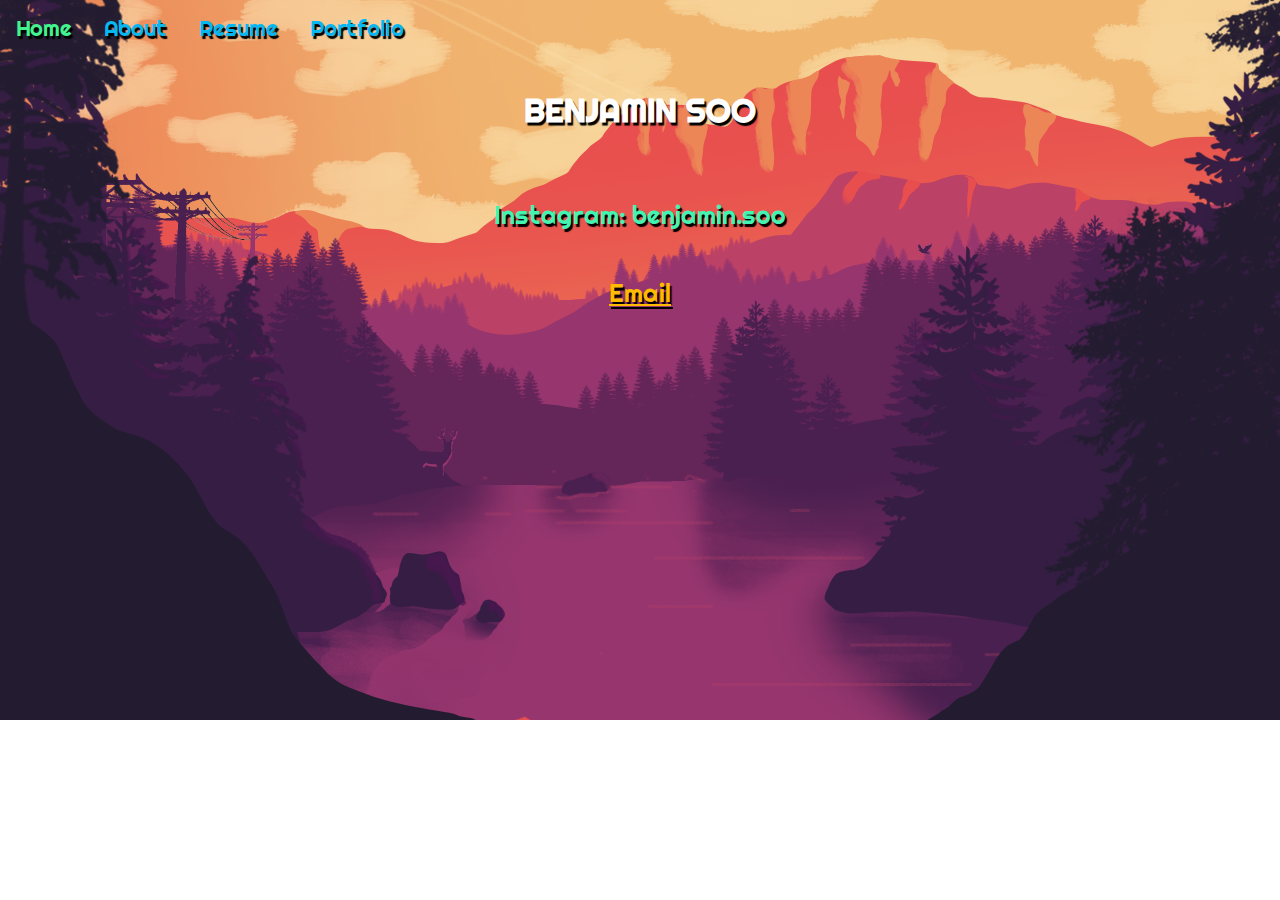
<file: index.html>
<!doctype html>
<html>
    <head>
        <meta charset= "utf-8">
        <title>Home Page</title>
    </head>
    <body>
         <link href="style.css" rel="stylesheet" type="text/css">
        <ul id="nav"> <!-- this is a comment. Ul stands for unordered list.-->
            <li><a href="index.html">Home</a></li> <!-- li stands for list item-->
            <li><a href="about.html">About</a></li>
            <li><a href="resume.html">Resume</a></li>
            <li><a href="portfolio.html">Portfolio</a></li>
        </ul>
        <div id="homepagecenter">
            <br>
        <h1 id="headertwo">BENJAMIN SOO</h1>
        <br>
        <p id="fonttwo">Instagram: benjamin.soo</p>
        <br>
        <a href="mailto:benjaminsoo777@gmail.com">Email</a></p>
    </body>
    </div>
</html>
</file>
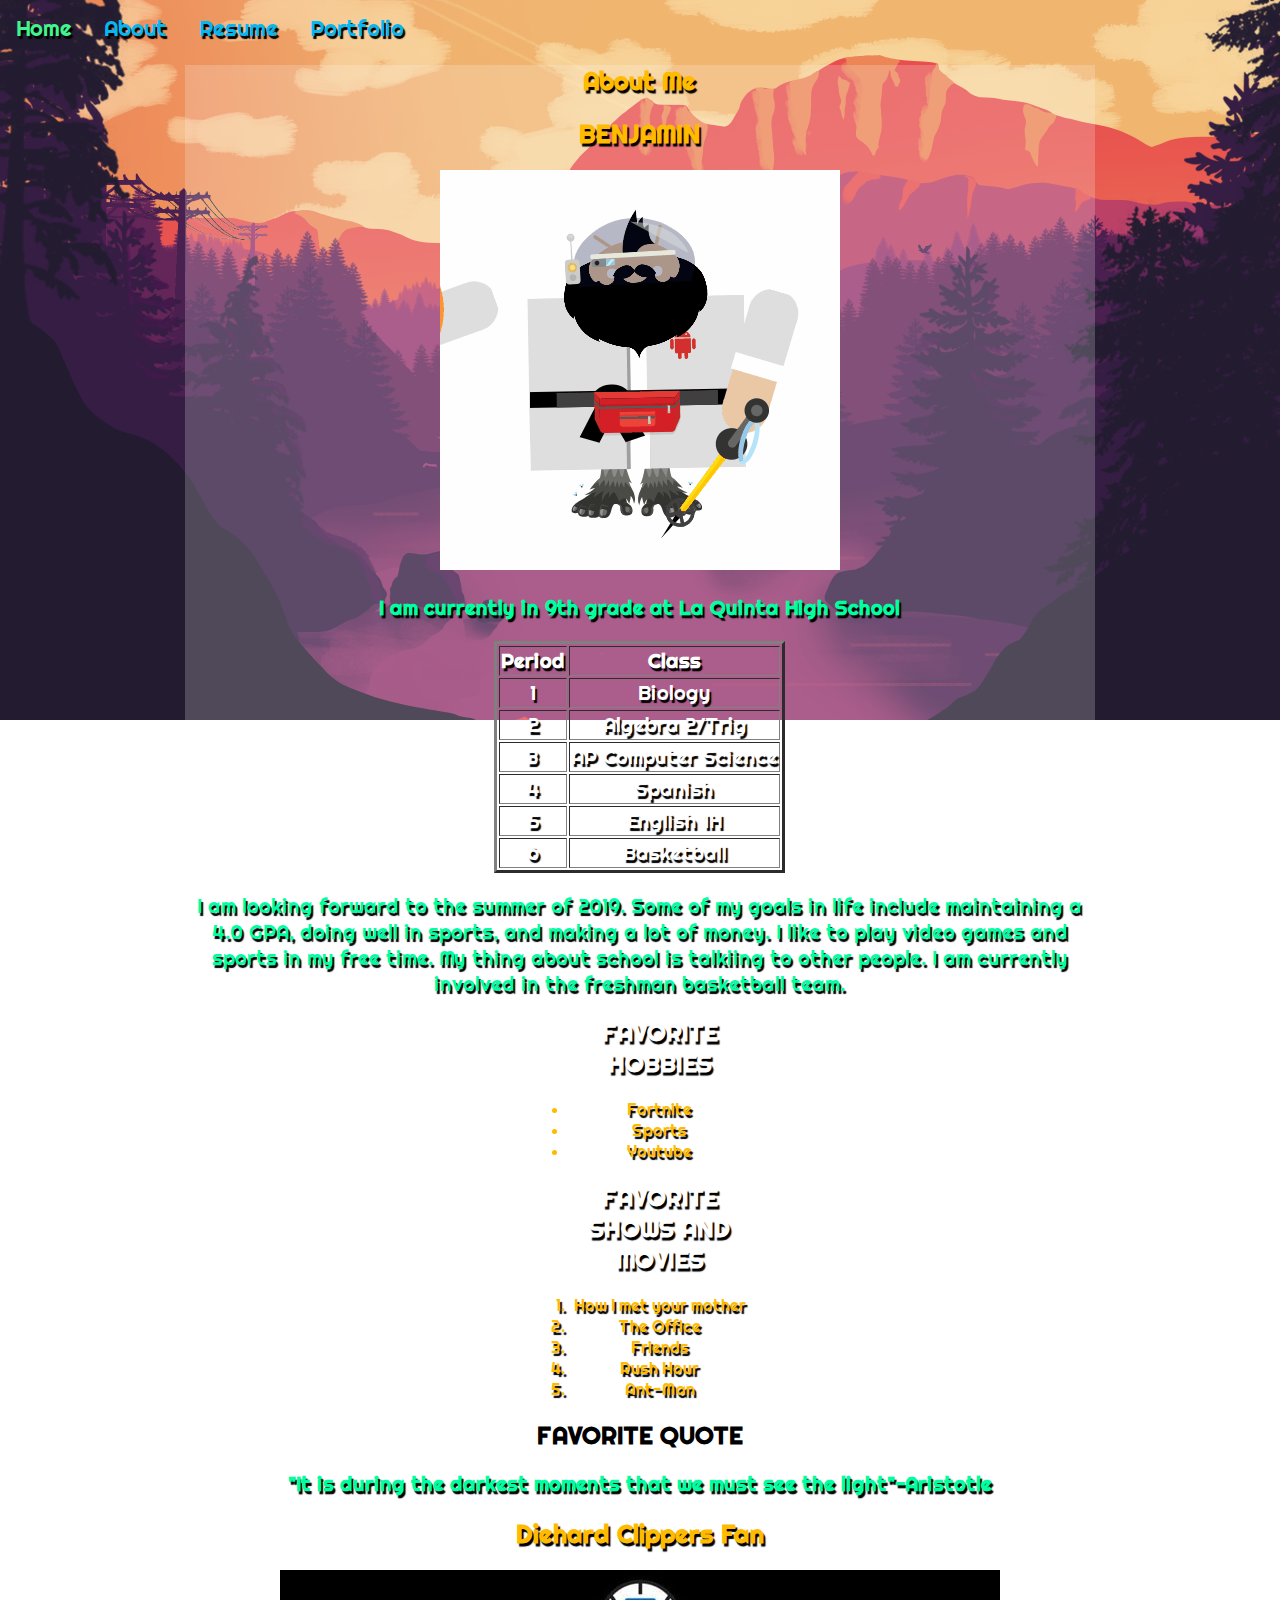
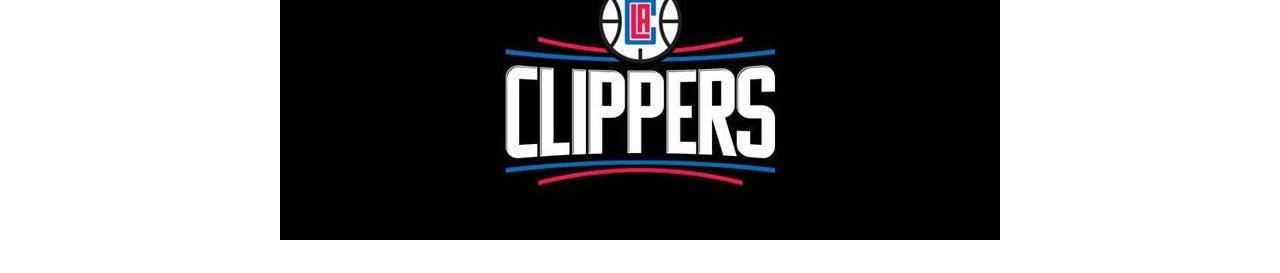
<file: about.html>
<!doctype html>
<html>
    <head>
        <meta charset= "utf-8">
        <title>About</title>
        <link href="style.css" rel="stylesheet" type="text/css">
    </head>
    <body>
        <ul id="nav"> <!-- this is a comment. Ul stands for unordered list.-->
            <li><a href="index.html">Home</a></li> <!-- li stands for list item-->
            <li><a href="about.html">About</a></li>
            <li><a href="resume.html">Resume</a></li>
            <li><a href="portfolio.html">Portfolio</a></li>
        </ul>
         <div id="content">
        <h1 id="header">About Me</h1>
        <h2 id="header">BENJAMIN</h2>
        <img src="ben.gif">
        <h3 id="resumefont">I am currently in 9th grade at La Quinta High School</h3>
        <div id="resumefontsmalltwo">
        <table border=3>
            <tr>
                <th>Period</th>
                <th>Class</th>
            </tr>
            <tr><!--Period 1 row-->
                <td>1</td>
                <td>Biology</td>
            </tr>
            <tr>
                <td>2</td>
                <td>Algebra 2/Trig</td>
            </tr>
            <tr>
                <td>3</td>
                <td>AP Computer Science</td>
            </tr>
            <tr>
                <td>4</td>
                <td>Spanish</td>
            </tr>
            <tr>
                <td>5</td>
                <td>English 1H</td>
            </tr>
            <tr>
                <td>6</td>
                <td>Basketball</td>
            </tr>
        </table>
        </div>
        <p id="resumefont">I am looking forward to the summer of 2019. Some of my goals in life 
        include maintaining a 4.0 GPA, doing well in sports, and making a lot
         of money. I like to play video games and sports in my free time. My 
         thing about school is talkiing to other people. I am currently involved
         in the freshman basketball team.</p>
         <ul>
             <h2 id="headertwo">FAVORITE HOBBIES</h2> 
             <li id="resumefontsmallthree">Fortnite</li>
             <li id="resumefontsmallthree">Sports</li>
             <li id="resumefontsmallthree">Youtube</li>
         </ul>
         <ol>
             <h2 id="headertwo">FAVORITE SHOWS AND MOVIES</h2>
             <li id="resumefontsmallthree">How I met your mother</li>
             <li id="resumefontsmallthree">The Office</li>
             <li id="resumefontsmallthree">Friends</li>
             <li id="resumefontsmallthree">Rush Hour</li>
             <li id="resumefontsmallthree">Ant-Man</li>
         </ol>
         <h2 if="header">FAVORITE QUOTE</h2>
         <h3 id="resumefont">"It is during the darkest moments that we must see the light"-Aristotle</h3>
         <h2 id="header">Diehard Clippers Fan</h2>
         <img src="go clippers.jpg">
          </div id="content">
        </body>
    </html>
</file>
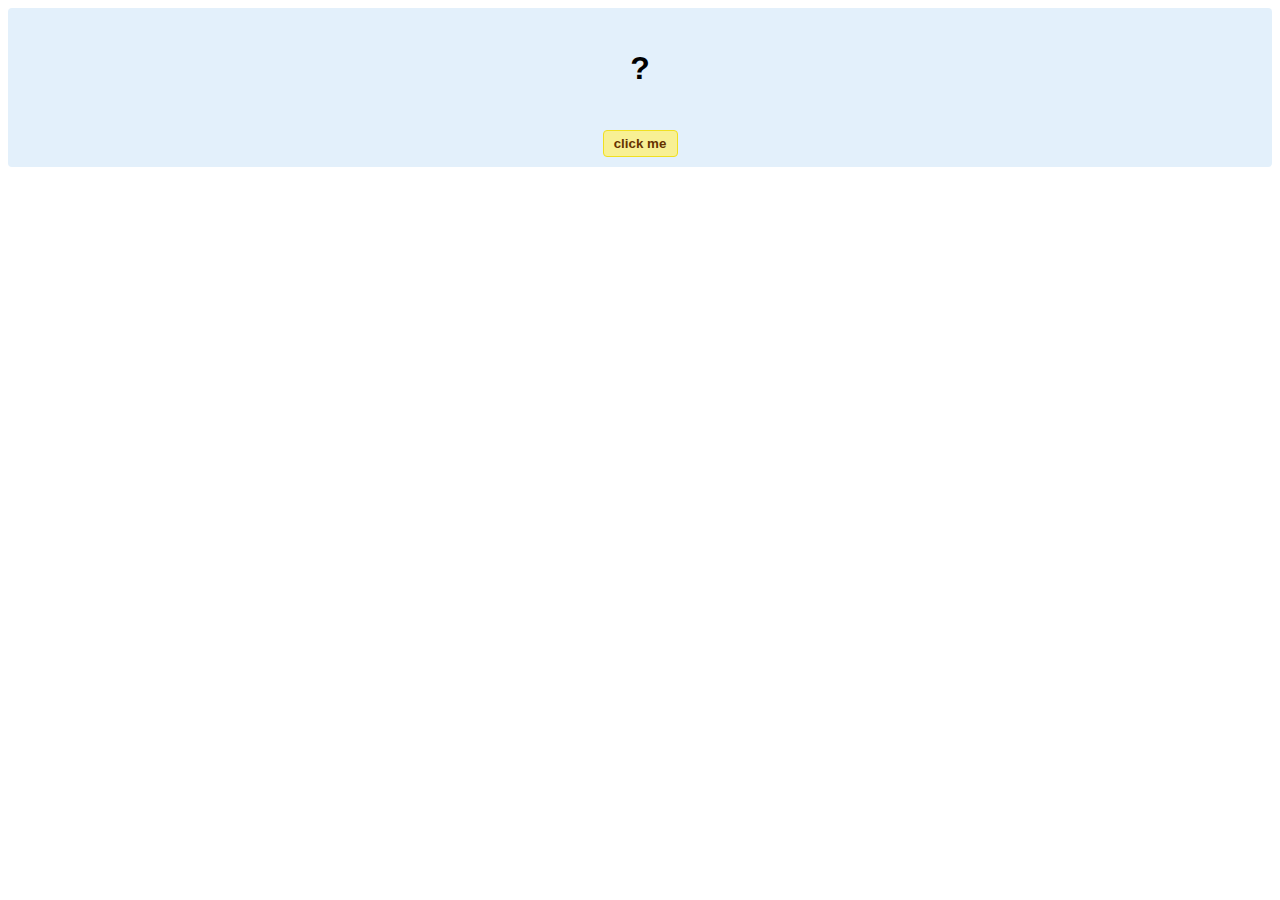
<file: hello-world.html>
<!DOCTYPE html>
<!-- HTML5 Hello world by kirupa - http://www.kirupa.com/html5/getting_your_feet_wet_html5_pg1.htm -->
<html lang="en-us">

<head>
<meta charset="utf-8">
<title>Hello...</title>
<style type="text/css">
#mainContent {
	font-family: Arial, Helvetica, sans-serif;
	font-size: xx-large;
	font-weight: bold;
	background-color: #E3F0FB;
	border-radius: 4px;
	padding: 10px;
	text-align: center;
}
.buttonStyle {
	border-radius: 4px;
	border: thin solid #F0E020;
	padding: 5px;
	background-color: #F8F094;
	font-family: "Segoe UI", Tahoma, Geneva, Verdana, sans-serif;
	font-weight: bold;
	color: #663300;
	width: 75px;
}

.buttonStyle:hover {
	border: thin solid #FFCC00;
	background-color: #FCF9D6;
	color: #996633;
	cursor: pointer;
}
.buttonStyle:active {
	border: thin solid #99CC00;
	background-color: #F5FFD2;
	color: #669900;
	cursor: pointer;
}

</style>
</head>

<body>
<div id="mainContent">
<p id="helloText">?</p>
<button id="clickButton" class="buttonStyle">click me</button>
</div>
<script> 
var myButton = document.getElementById("clickButton");
var myText = document.getElementById("helloText");

myButton.addEventListener('click', doSomething, false)

function doSomething() {
	myText.textContent = "hello, world!";
}
</script>

</body>
</html>
</file>
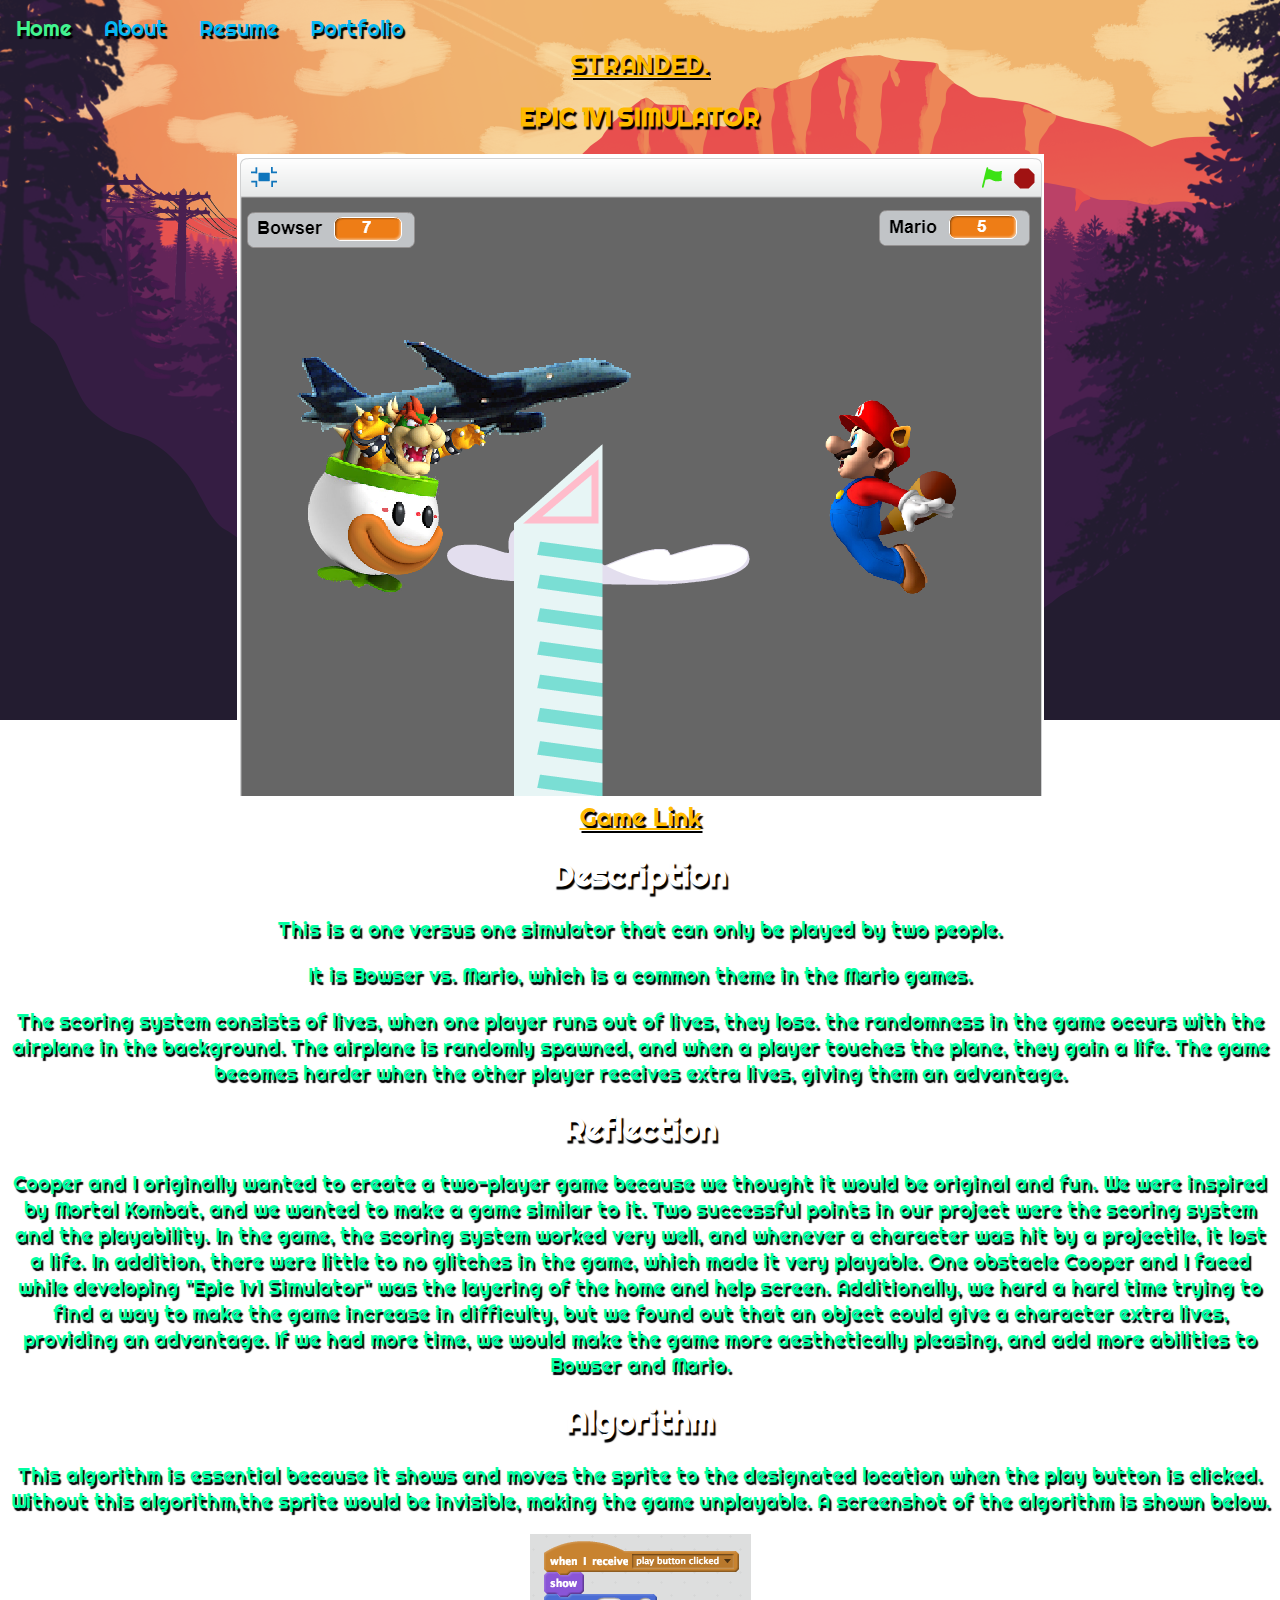
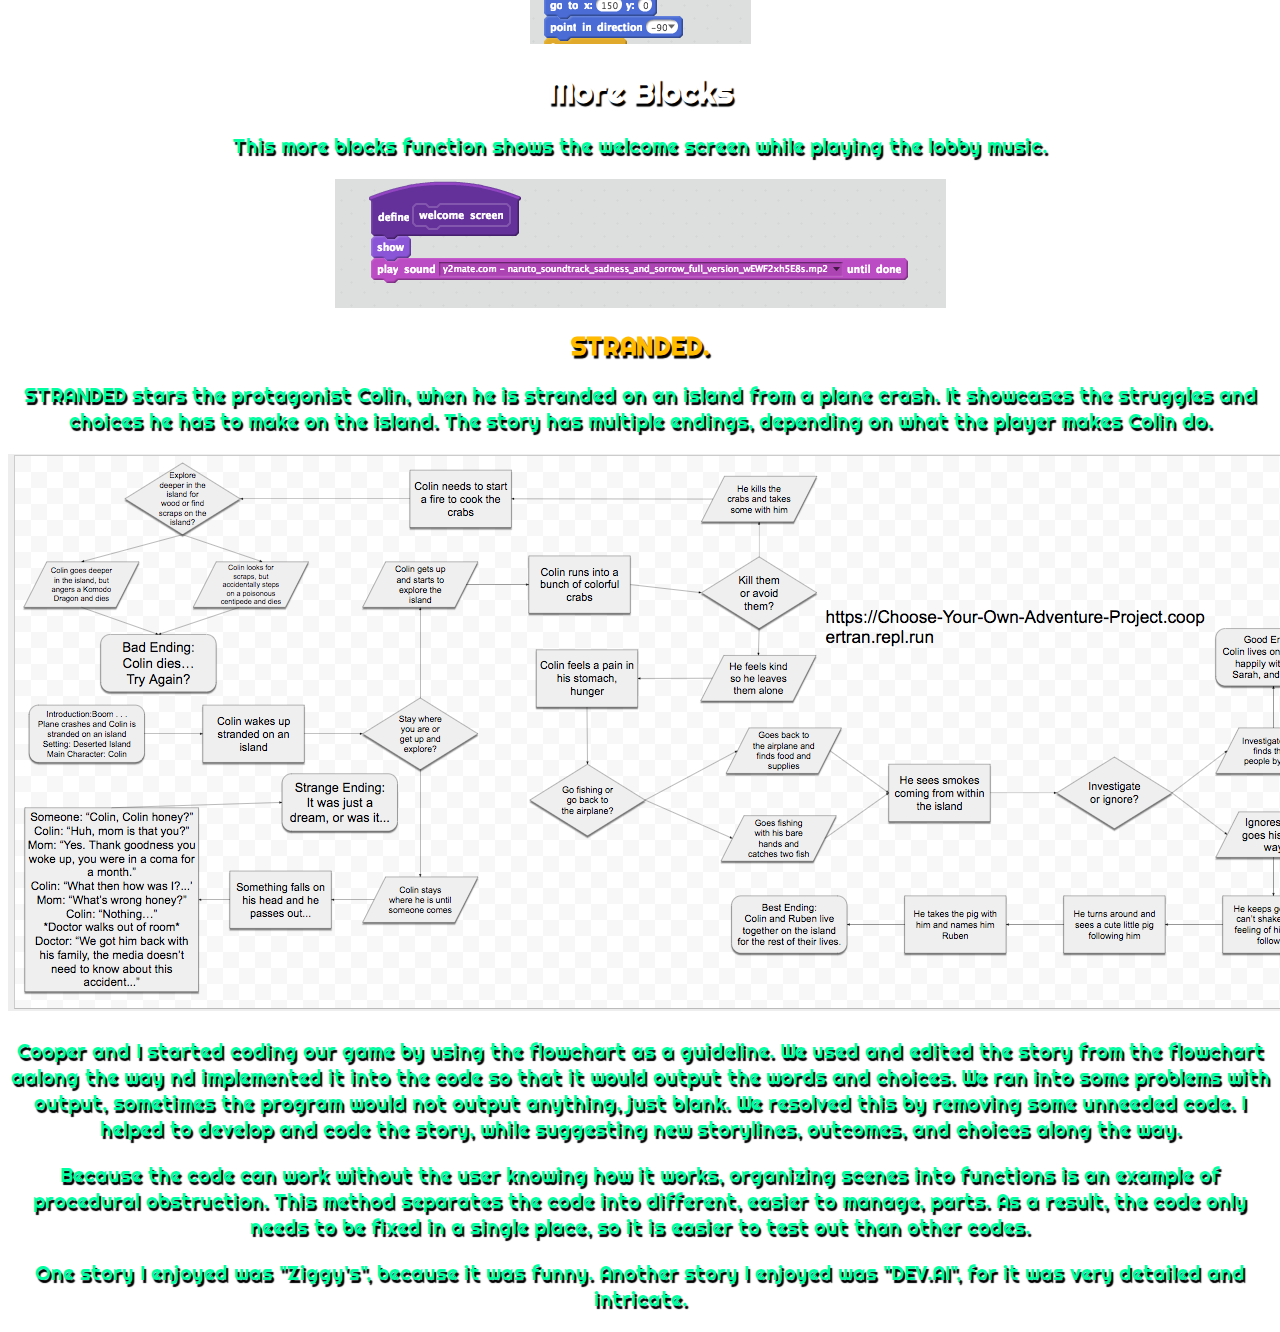
<file: portfolio.html>
<!doctype html>
<html>
    <head>
    <meta charset= "utf-8">
    <title>Portfolio</title>
  <link href="style.css" rel="stylesheet" type="text/css">
  </head>
<body>
  <ul id="nav"> <!-- this is a comment. Ul stands for unordered list.-->
            <li><a href="index.html">Home</a></li> <!-- li stands for list item-->
            <li><a href="about.html">About</a></li>
            <li><a href="resume.html">Resume</a></li>
            <li><a href="portfolio.html">Portfolio</a></li>
        </ul>
        <center>
        <a href = "#flowchart">STRANDED.</a>
        <h2 id="header">EPIC 1V1 SIMULATOR</h2>
        <img src="ss.PNG">
        <br>
        <a href="https://scratch.mit.edu/projects/258890315/">Game Link</a></p>
        <h1 id="headertwo">Description</h1>
         <p id="resumefont">This is a one versus one simulator that can only be played by two people.</p>
         <lr></lr>
          <p id="resumefont">It is Bowser vs. Mario, which is a common theme in the Mario games.</p>
          <lr></lr>
          <p id="resumefont">The scoring system consists of lives, when one player runs out of 
          lives, they lose. the randomness in the game occurs with the airplane in the background. 
          The airplane is randomly spawned, and when a player touches the plane, they gain a life. 
          The game becomes harder when the other player receives extra lives, giving them an advantage.</p>
          <h1 id="headertwo">Reflection</h1>
          <p id="resumefont"> Cooper and I originally wanted to create a two-player game because we thought
          it would be original and fun. We were inspired by Mortal Kombat, and we wanted to make a game similar
          to it. Two successful points in our project were the scoring system and the playability. In the 
          game, the scoring system worked very well, and whenever a character was hit by a projectile, it 
          lost a life. In addition, there were little to no glitches in the game, which made it very playable. 
          One obstacle Cooper and I faced while developing "Epic 1v1 Simulator" was the layering of the home 
          and help screen. Additionally, we hard a hard time trying to find a way to make the game increase in 
          difficulty, but we found out that an object could give a character extra lives, providing an advantage. 
          If we had more time, we would make the game more aesthetically pleasing, and add more abilities to
          Bowser and Mario.</p>
          <h1 id="headertwo">Algorithm</h1>
          <p id="resumefont">This algorithm is essential because it shows and moves the sprite to the designated location 
          when the play button is clicked. Without this algorithm,the sprite would be invisible, making the 
          game unplayable. A screenshot of the algorithm is shown below.</p>
          <img src="algorithm.png">
          <h1 id="headertwo">More Blocks</h1>
          <p id="resumefont">This more blocks function shows the welcome screen while playing the lobby music.</p>
          <img src="more block.png">
          <h1 id="flowchart">STRANDED.</h1>
          <p id="resumefont">STRANDED stars the protagonist Colin, when he is stranded on an island from a plane crash. It showcases
          the struggles and choices he has to make on the island. The story has multiple endings, depending on what 
          the player makes Colin do.</p>
          <a href="https://docs.google.com/drawings/d/1V3H1aQE4wHXHkaPWXhpzBOkWeHF41MPpLgjVolWRweU/edit?usp=sharing" target="_BLANK">
        <img src = "stranded.png">
        </a>
        <p id="resumefont">Cooper and I started coding our game by using the flowchart as a guideline. We used and edited the story from the 
        flowchart aalong the way nd implemented it into the code so that it would output the words and choices. We ran into some problems with 
        output, sometimes the program would not output anything, just blank. We resolved this by removing some unneeded code. I helped to develop 
        and code the story, while suggesting new storylines, outcomes, and choices along the way.</p>
        <p id="resumefont">Because the code can work without the user knowing how it works, organizing scenes
        into functions is an example of procedural obstruction. This method separates the code into different, easier to manage, parts. As 
        a result, the code only needs to be fixed in a single place, so it is easier to test out than other codes.</p>
        <p id="resumefont">One story I enjoyed was "Ziggy's", because it was funny. Another story I enjoyed was "DEV.AI", for it was very 
        detailed and intricate.</p>
        </center>
    </body>
</file>
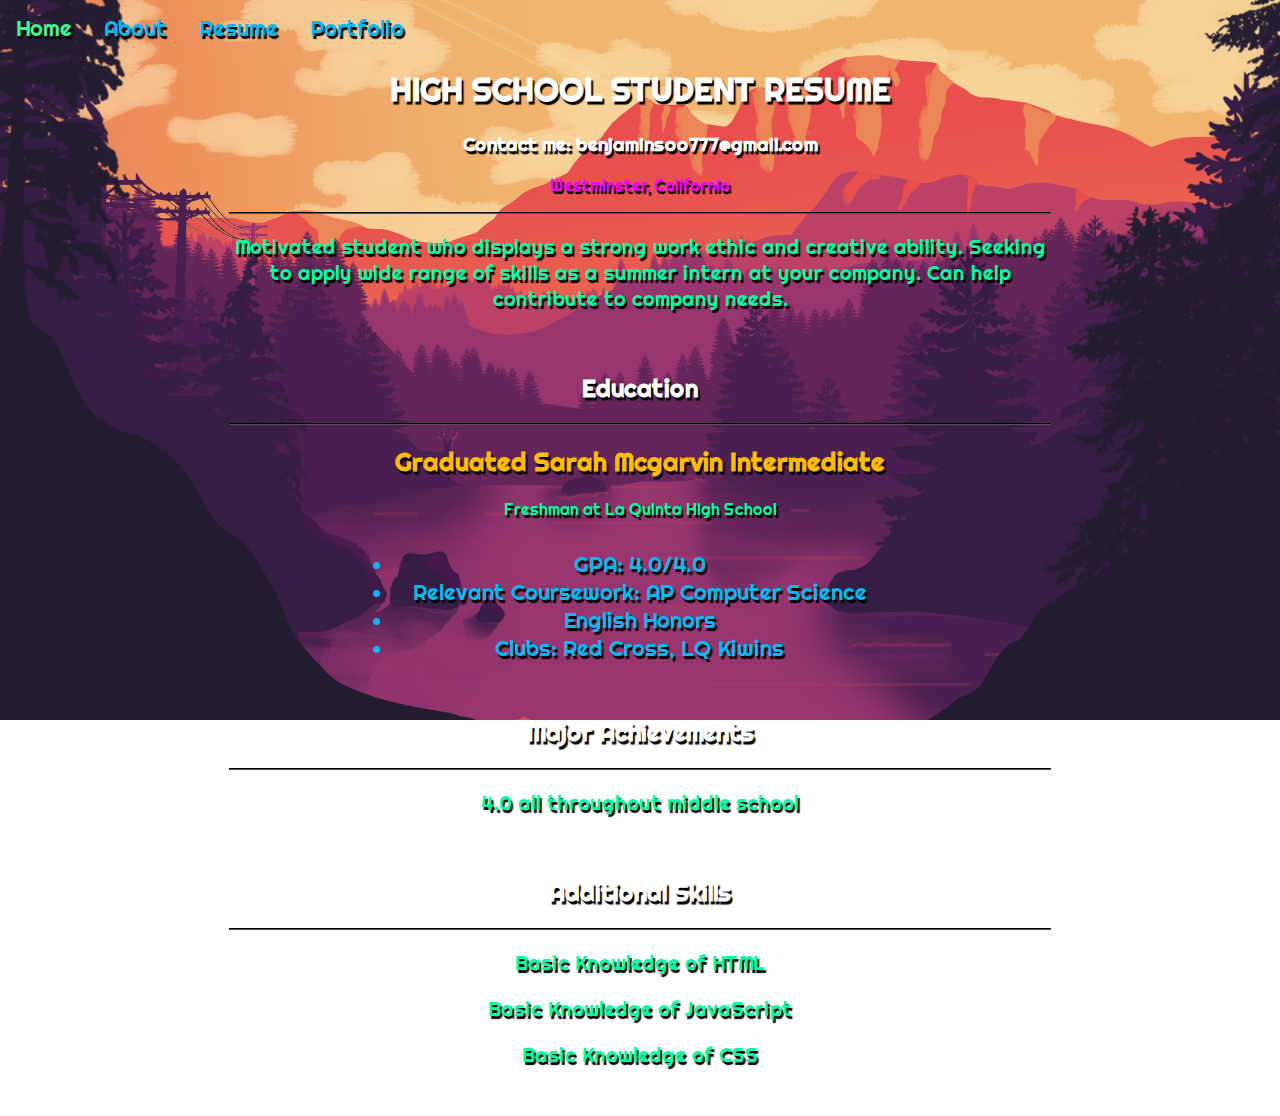
<file: resume.html>
<!doctype html>
<html>
    <head>
    <meta charset= "utf-8">
    <title>Resume</title>
  <link href="style.css" rel="stylesheet" type="text/css">
  </head>
  <body>
 
  <ul id="nav"> <!-- this is a comment. Ul stands for unordered list.-->
            <li><a href="index.html">Home</a></li> <!-- li stands for list item-->
            <li><a href="about.html">About</a></li>
            <li><a href="resume.html">Resume</a></li>
            <li><a href="portfolio.html">Portfolio</a></li>
        </ul>
           <div id="resumecontent">
        <h1 id="white">HIGH SCHOOL STUDENT RESUME</h1>
        <h3 id="white">Contact me: benjaminsoo777@gmail.com</h3>
        <p id="shadow">Westminster, California</p>
        <hr>
        <p id="resumefont">Motivated student who displays a strong work ethic and creative ability. Seeking
        to apply wide range of skills as a summer intern at your company. Can help contribute 
        to company needs.</p>
        <br>
        <h2 id="headertwo">Education</h2>
        <hr>
        <h2 id="header">Graduated Sarah Mcgarvin Intermediate</h2>
        <p id="resumefontsmall"> Freshman at La Quinta High School</p>
        <ul id="resumelist">
            <li>GPA: 4.0/4.0</li>
            <li>Relevant Coursework: AP Computer Science</li>
            <li>English Honors</li>
            <li>Clubs: Red Cross, LQ Kiwins</li>
        </ul>
        <br>
    <h2 id="headertwo">Major Achievements</h2>
    <hr>
    <p id="resumefont">4.0 all throughout middle school</p>
    <br>
    <h2 id="headertwo">Additional Skills</h2>
    <hr>
    <p id="resumefont">Basic Knowledge of HTML</p>
    <p id="resumefont">Basic Knowledge of JavaScript</p>
    <p id="resumefont">Basic Knowledge of CSS</p>
        </div>
    </body>
</file>
<file: style.css>
@import url('https://fonts.googleapis.com/css?family=Righteous');


body {
    background-image: url("flat.png");
    background-repeat: no-repeat;
    background-size: 100%;
    background-attachment: fixed;
    font-family: Righteous;
}
#content {
    border: black 3px;
    margin-top:16px;
    width: 72%;
    margin-left: auto;
    margin-right: auto;
    text-align: center;
    padding-bottom: 20px;
    background-color: rgba(255,255,255,0.2);
}
table {
    margin: auto;
}
#content ul, #content ol {
    margin: auto;
    width: 20%;
}
#nav {
    list-style-type: none;
    margin: -8px;
    padding: 0;
    overflow: hidden;
    background-color:transparent;
}
#nav li {
    float: left;
}
#nav li a{
    color: #07b7f2;
    text-decoration: none;
    display: block;
    padding: 14px 16px;
    text-align: center;
    font-size: 22px;
      text-shadow: 2px 3px 1px black;
}
#nav li a:hover{
    color: #42f48f;
}
hr {
    border-color: black;
}
#white {
    color: white;
    text-shadow: 2px 3px 1px black;
}
#resumecontent {
    margin-left: auto;
    margin-right: auto;
    text-align: center;
    padding-bottom: 20px;
    width: 65%;
}
#resumefont {
    font-size: 20px;
    color: #00ffa1;
    text-shadow: 2px 3px 1px black;
}
#resumefontsmall {
    font-size: 16px;
    color: #00ffa1;
    text-shadow: 2px 3px 1px black;
}
#shadow {
    text-shadow: 2px 3px 1px black;
    color: #ee02ff;
}
#header {
    text-shadow: 2px 3px 1px black;
    color: #ffbb00;
    font-size: 25px
}
#headertwo {
    text-shadow: 2px 3px 1px black;
    color: white;
}
#resumelist {
    color: #07b7f2;
    text-decoration: none;
    display: block;
    padding: 14px 16px;
    text-align: center;
    font-size: 22px;
    text-shadow: 2px 3px 1px black;
    width: 60%;
    margin:auto;
}
#homepagecenter {
    margin-left: auto;
    margin-right: auto;
    text-align: center;
    padding-bottom: 20px;
    width: 65%;
}
#fonttwo {
    font-size: 25px;
    color: #41f4b2;
    text-shadow: 2px 3px 1px black;
}
#fonttwo:hover{
    color:rgb(255,255,255);
}
#resumefontsmalltwo {
    font-size: 20px;
    color: white;
    text-shadow: 2px 3px 1px black;
}
#resumefontsmallthree {
    font-size: 16px;
    color: #ffbb00;
    text-shadow: 2px 3px 1px black;
}
#indexheader {
    text-shadow: 2px 3px 1px black;
    color: #ffbb00;
    font-size: 25px
}
#indexheader:hover {
    color: #fff;
}
a {
     text-shadow: 2px 3px 1px black;
    color: #ffbb00;
    font-size: 25px
}
a:hover {
    color: white;
}
#flowchart{
    text-shadow: 2px 3px 1px black;
    color: #ffbb00;
    font-size: 25px
}
</file>
